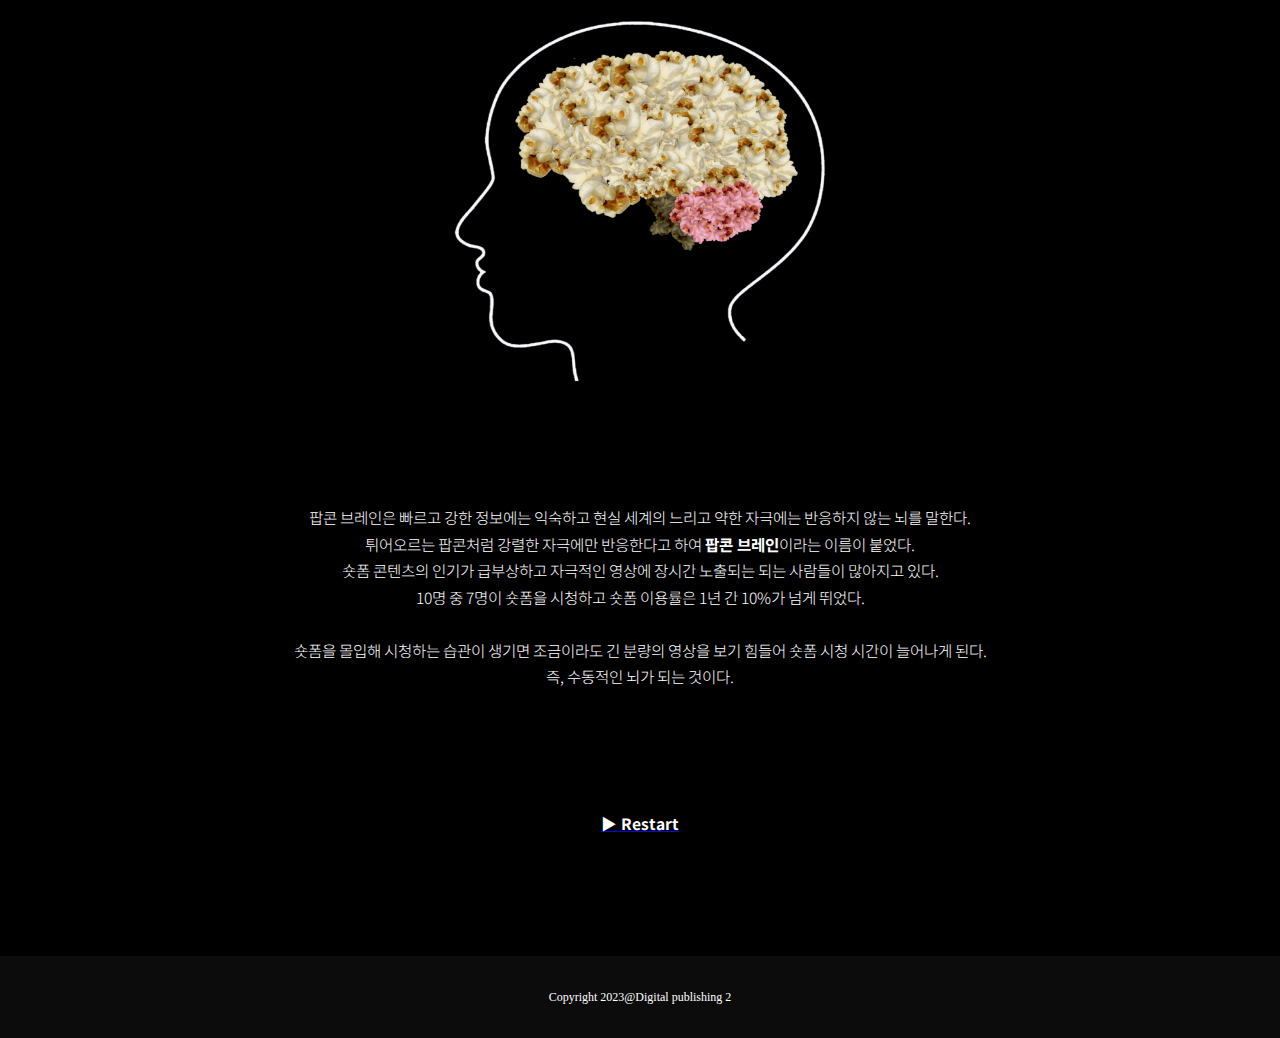
<file: end.html>
<!DOCTYPE html>
<html lang="en">
<head>
    <meta charset="UTF-8">
    <meta http-equiv="X-UA-Compatible" content="IE=edge">
    <meta name="viewport" content="width=device-width, initial-scale=1.0">
    <link rel="shortcut icon" href="img/popcorn.ico" type="image/x-icon">
    <title>Popcorn Brain!</title>
    <link rel="stylesheet" href="end.css">
    <script src="myScript.js" defer></script>
</head>
<body>
    <div class="col-12">
            <div class="image-container">
              <img src="img/popcornBrain.png" alt="" class="image-fit">
            </div>
    <div class="col-12 text-margin1"></div>

    <div class="col-12 text-align-center">
        <p class="text_300 text-size-13">
            팝콘 브레인은 빠르고 강한 정보에는 익숙하고 현실 세계의 느리고 약한 자극에는 반응하지 않는 뇌를 말한다.
            <br>튀어오르는 팝콘처럼 강렬한 자극에만 반응한다고 하여 <span id="boldText">팝콘 브레인</span>이라는 이름이 붙었다.
            <br>숏폼 콘텐츠의 인기가 급부상하고 자극적인 영상에 장시간 노출되는 되는 사람들이 많아지고 있다.
            <br>10명 중 7명이 숏폼을 시청하고 숏폼 이용률은 1년 간 10%가 넘게 뛰었다.
            <br>
            <br>숏폼을 몰입해 시청하는 습관이 생기면 조금이라도 긴 분량의 영상을 보기 힘들어 숏폼 시청 시간이 늘어나게 된다.
            <br>즉, 수동적인 뇌가 되는 것이다.
        </p>
        </div>
    </div>

    <div class="col-12 text-margin1"></div>

        <div class="col-12 text-align-center">
            <p class="text_300 text-size-13">
                <li><a href="index.html"><span id="boldText">▶ Restart</span></a></li>
            </p>
        </div>

    <div class="col-12 text-margin1"></div>

    <footer id="footer">
        <p>Copyright 2023@Digital publishing 2</p>
    </footer>
</body>
</html>
</file>
<file: end.css>
@import url('https://fonts.googleapis.com/css2?family=Noto+Sans+KR:wght@300;500&family=Noto+Sans:wght@900&family=Rock+Salt&display=swap');

*{
    margin: 0px;
    padding: 0px;
    font-size: 12px;
    line-height: 1.7;
}

body{
    background-color: black;
}


#footer{
    width: 100%;
    height: 82px;
    bottom: 0;
    background-color: rgb(12, 12, 12);
    display: flex;
    align-items: center;
    justify-content: center;
}


footer p{
    font-size: 1rem;
    font-weight: 300;
    color: #fff;
}

.col-1{width: 8.33%;}
.col-2{width: 16.66%;}
.col-3{width: 25%;}
.col-4{width: 33.33%;} 
.col-5{width: 41.65%;}
.col-6{width: 50%;}
.col-7{width: 58.33%;}
.col-8{width: 66.64%;}
.col-9{width: 75%;}
.col-10{width: 83.33%;}
.col-11{width: 91.67%;}
.col-12{width: 100%;}


.text_300{
    font-family: 'Noto Sans KR', sans-serif;
    font-weight: 300;
    color: white;
}

.text-size-13{
    font-size: 1.3rem;
}

.text-align-center{
    text-align: center;
}

.text-margin1{
    height: 10rem;
}

#boldText{
    color: white;
    font-family: 'Noto Sans KR', sans-serif;
    font-weight: 700;
    font-size: 1.3rem;
}

.image-container {
    display: flex;
    justify-content: center;
}

.image-fit {
    width: 30vw;
    height: 30vw;
}
</file>
